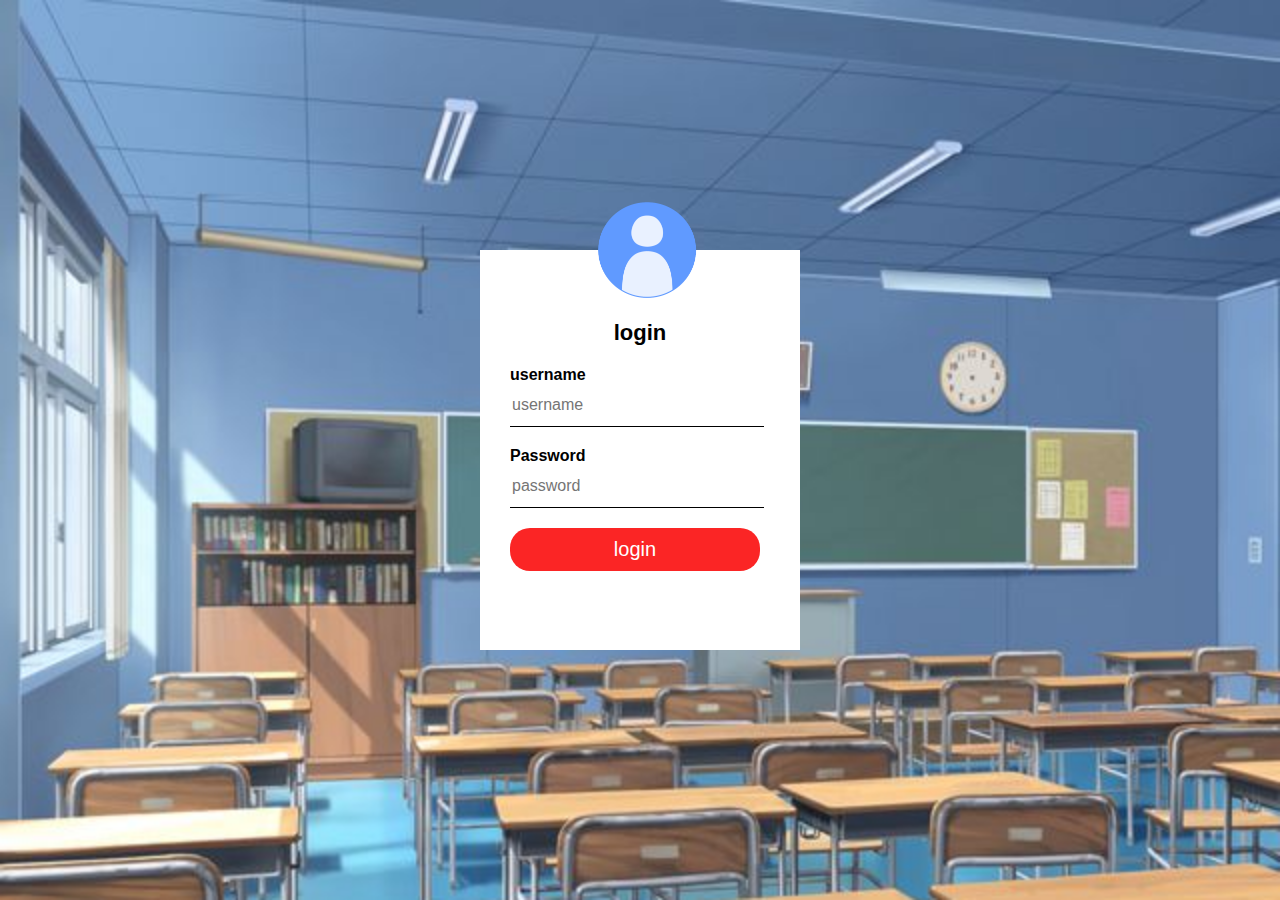
<file: index.html>
<!DOCTYPE html>


<head>
<meta charset="UTF-8">
<title>ログインフォーム</title>
  <link rel="stylesheet" type="text/css" href="login.css">
<script type="text/javascript" src="script.js"></script>

</head>
<body>
  <div id="container">

<div class="loginbox">
  <img src="logo.jpg" class="logo">
  <h1>login</h1>
    

    
  <form class="passform" action="home.html" onsubmit="return passcheck()">
<p>username</p>
    <input type="text"  placeholder="username" required id="name1">
    
    <p>Password</p>
    <input type="password" placeholder="password" required id="pass1">

       <div class=""><input type="submit" value="login">
  </form>
</div>
  </div>

  
 
</body>
</html>
</file>
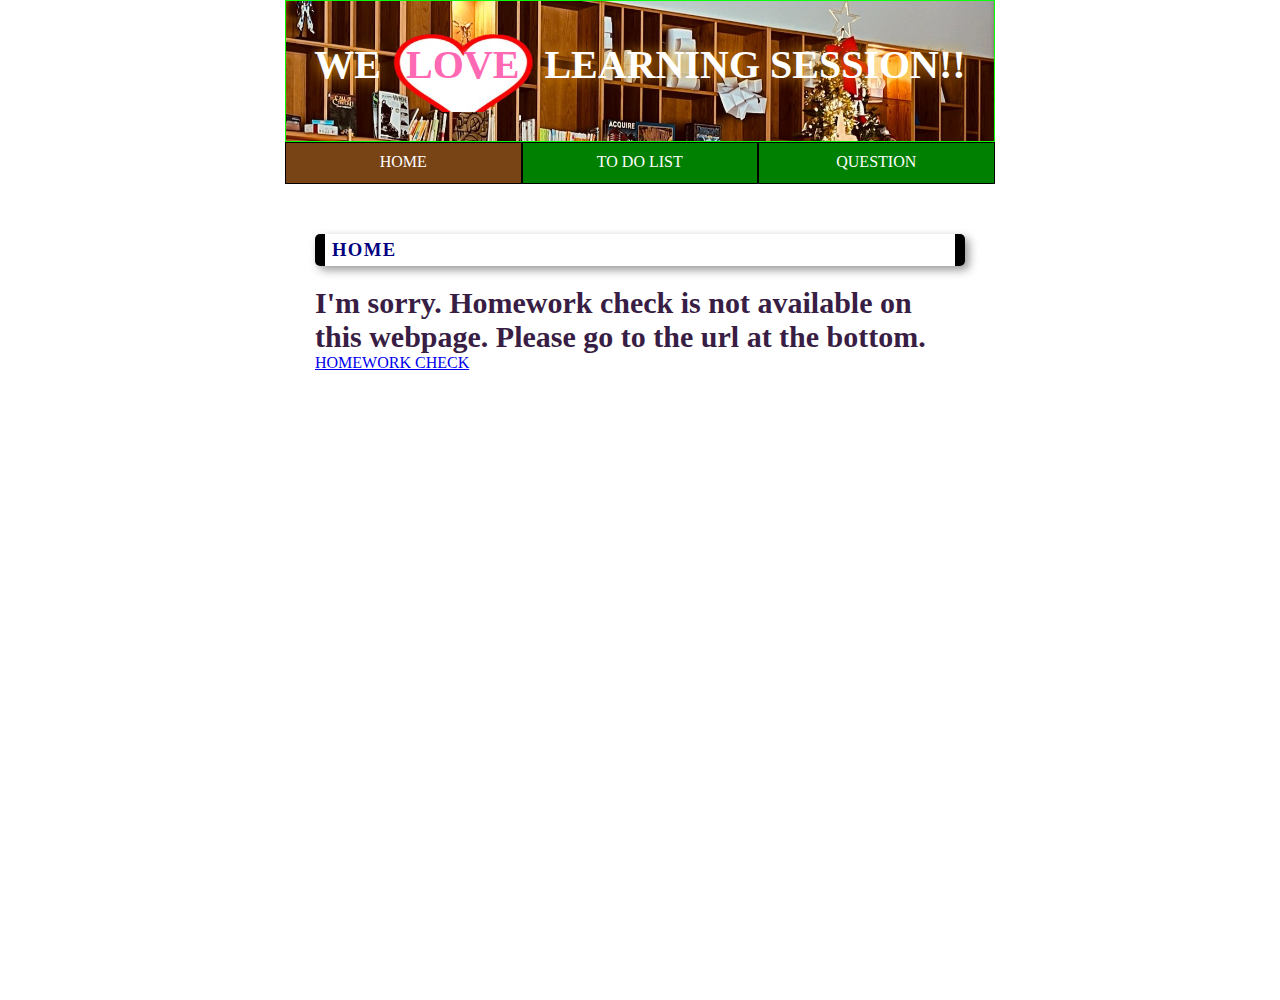
<file: home.html>
<!DOCTYPE html>

<html lang="ja">
<head>
<meta charset="UTF-8">

<body>
<link rel="stylesheet" type="text/css" href="style.css">
  <div class="app">
    <div class="screen join-screen">
    </div>  
  
</div> 
<div id="container">
<div id="header">
<h1>WE <span id="love">LOVE</span> LEARNING SESSION!!</h1>
</div>

<div id="nav">
<ul>
	<li class="active"><a href="home.html">HOME</a></li>
	<li><a href="todolist.html">TO DO LIST</a></li>
	<li><a href="question.html">QUESTION</a></li>
</ul>
</div>
<br style="clear:both">
<div id="main">
<h2>HOME</h2>
  <h3>I'm sorry. Homework check is not available on this webpage. Please go to the url at the bottom.</h3>
  
 <a href="https://docs.google.com/spreadsheets/d/1b7KEZzJAR7d3efV-5v0upPIeI_FRJedtgd9Ck1Q4z40/edit#gid=0" target="_blank">HOMEWORK CHECK</a>





</div>
</div>
</body>
</head>
</html>
</file>
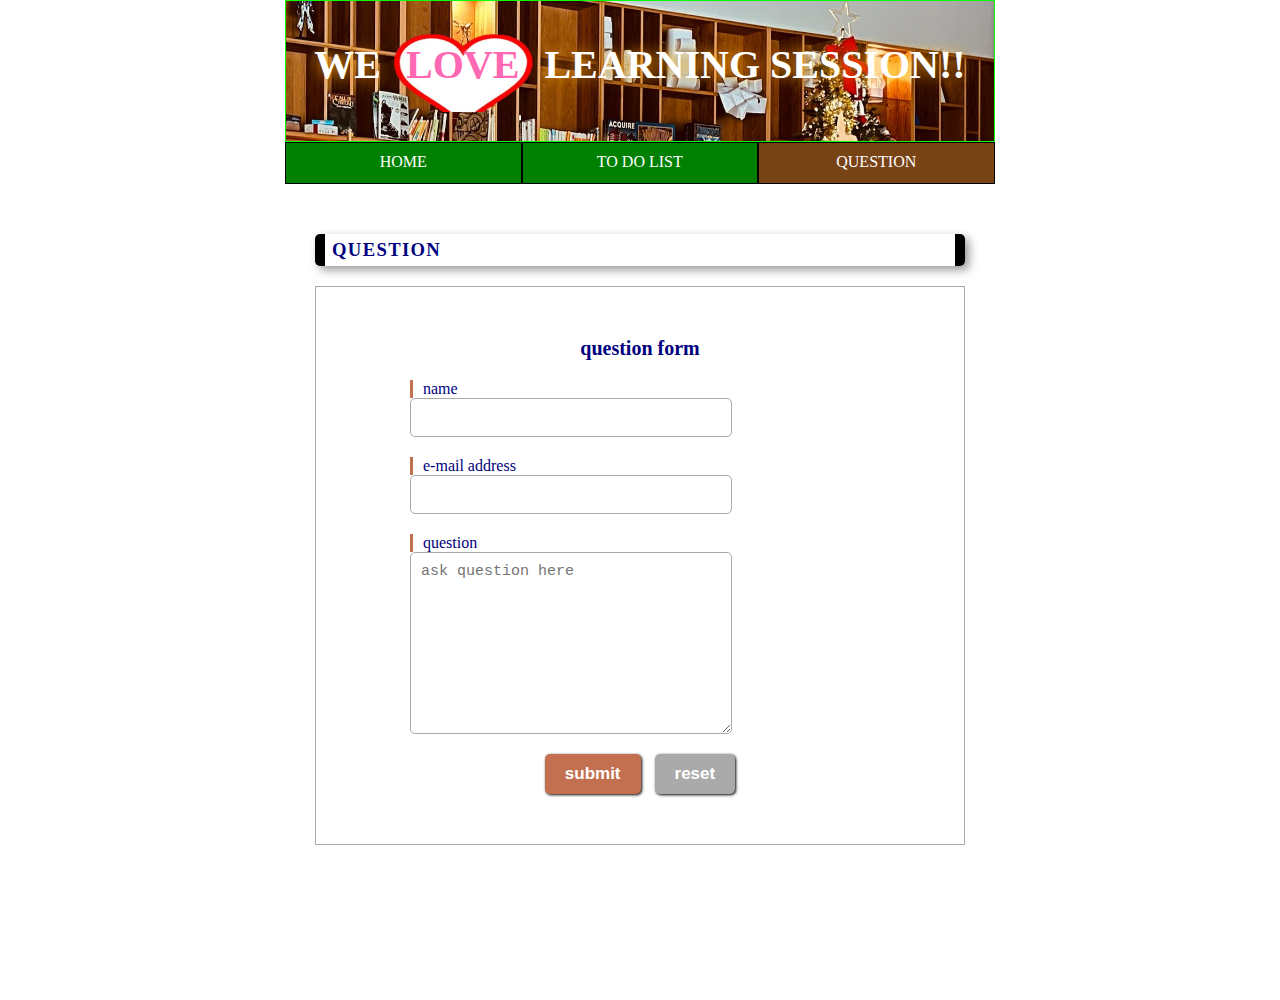
<file: question.html>
<!DOCTYPE html>

<html lang="ja">
<head>
<meta charset="UTF-8">
<body>
  <link rel="stylesheet" type="text/css" href="style.css" />
<div id="container">
<div id="header">
<h1>WE <span id="love">LOVE</span> LEARNING SESSION!!</h1>
</div>

<div id="nav">
<ul>
	<li><a href="home.html">HOME</a></li>
	<li><a href="todolist.html">TO DO LIST</a></li>
	<li class="active"> <a href="question.html">QUESTION</a></li>
</div>
<br style="clear:both">
<div id="main">
<h2>QUESTION</h2>
<div class="contact-form">
  <p class="title">question form</p>

  <form action="https://api.staticforms.xyz/submit" method="post">
    <input type="hidden" name="accessKey" value="dd9307af-5e63-403a-8970-b1c78e4b5629">
    <div class="item">
      <label class="label">name</label>
      <input type="text" class="inputs" name="name" required />
    </div>

    <div class="item">
      <label class="label">e-mail address</label>
      <input type="email" class="inputs" name="email" required />
    </div>
    
    <div class="item">
      <label class="label">question</label>
      <textarea class="inputs" placeholder="ask question here" name="message" /></textarea>
      
    </div>

    <div class="button-area">
      <input type="submit" value="submit"/>
      <input type="reset" value="reset" />
    </div>   
  </form>
</div>
</div>
</body>
</head>
</html>
</file>
<file: login.css>
body{
  width:100%;
  height:100%;
  margin: 0;
  padding: 0;
  background-image: url("kyousitu.jpg");
  font-family: sans-serif;
  background-size: 1600px;
}

.loginbox{
  width: 320px;
  height: 400px;
  background: #fff;
  color: #000;
  top: 50%;
  left: 50%;
  position: absolute;
  transform: translate(-50%,-50%);
  box-sizing: border-box;  
  padding: 70px 30px;
}

.logo{
  width: 115px;
  height:100px;
  border-radius: 50%;
  position: absolute;
  top: -50px;
  left: 110px;
}

h1{
  margin: 0;
  padding: 0 0 20px;
  text-align: center;
  font-size: 22px;
}

.loginbox p{
  margin: 0;
  padding: 0;
  font-weight: bold;
}

.loginbox input{
  width: 250px;
  margin-bottom: 20px;
}

.loginbox input[type="password"],input[type="text"]
{
  border: none;
  border-bottom: 1px solid #000;
  background: transparent;
  outline: none;
  height: 40px;
  color: #000;
  font-size: 16px;
}

.loginbox input[type="submit"]{
  border: none;
  outline: none;
  background: #fb2525;
  color: #fff;
  font-size: 20px;
  border-radius:20px;
  display:flex;
  align-content:center;
 padding:10px 100px 10px 100px;
}

.loginbox input[type="submit"]:hover
{
  cursor:pointer;
  background: #ffc107;
  color: #000;
}

.loginbox a{
  text-decoration: none;
  font-size: 20px;
  line-height: 20px;
  color: black;
}

.loginbox a:hover{
  color: blue;
}
</file>
<file: style.css>
*{margin: 0px;
		padding: 0px;}

#container{
	background:white;
  width: 710px;
  height: 1000px;
  margin: auto;
  border-left: 5px solid white;
  border-right: 5px solid white;
}

/* dsf */
#love{
   color:hotpink;
   text-shadow: 0px 0px 5px white;
   background-color:white;
  padding-bottom:25px;
  padding-right:15px;
  padding-left:15px;
  padding-top:10px;
  background:url("heart.jpg");
  background-size:145px 100px;
  
}
#header h1{	
	color: white;
  text-shadow: 0px 0px 15px orange;
	border:rgb(10 255 10) 1px solid;
	background-color:rgb(130 200 70);
	text-align: center;
  height:100px;
  padding-top:40px;
  font-size:40px;
  background: url("Image.jpg");
  background-size:710px 200px;

}



body{
	color: navy;

}
<!--button{
	color: red;
	position:relative;
	top:5px;
	left:950px;
}
!-->
#nav ul{list-style-type: none;}

#nav li{border: solid 1px black;
	padding: 10px;
	float: left;
	width:	214.5px;
	height: 20px;
	background-color: green;
	color: white;
	text-align: center;
  list-style: none;
}
.contact-form{
 border: 1.5px solid #aaa;
 padding: 50px 30px;
}

.title{
  text-align: center;
  font-size: 20px;
  margin-bottom: 20px;
  font-weight: bold;
}

form{
  width: 460px;
  margin: 0 auto;
}

.item{
  overflow: hidden;
  margin-bottom: 20px;
}

.label{
  float: left;
  margin-right: 20px;
  width: 135px;
  border-left: 3px solid #c2704f;
  padding-left: 10px;
}

.inputs{
  float: left;
  width: 300px;
}

input[type="text"], input[type="email"]{
  border: solid 1px #aaa;
  padding: 10px;
  font-size: 15px;
  border-radius: 5px;
}

textarea{
  border: 1px solid #aaa;
  border-radius: 5px;
  padding: 10px;
  height: 160px;
  width: 300px;
  font-size: 15px;
}

.button-area{
  text-align: center;
}

input[type="submit"]{
  background-color: #c2704f;
  border: none;
  padding: 10px 20px;
  color: white;
  font-size: 17px;
  font-weight: bold;
  border-radius: 5px;
  margin: 0 5px;
  box-shadow: 1px 1px 3px black;
  cursor: pointer;
}

input[type="reset"]{
  background-color: #aaa;
  border: none;
  padding: 10px 20px;
  color: white;
  font-size: 17px;
  font-weight: bold;
  border-radius: 5px;
  margin: 0 5px;
  box-shadow: 1px 1px 3px black;
  cursor: pointer;
}


#nav a{
	color: white;
	text-decoration: none;
	}

#main{height: 705px;
      padding: 30px;
       }

#main h2{
	bachground-color: #FF3333;
	border-radius:5px;
	border-left: solid 10px #000000;
	border-right: solid 10px #000000;
	padding: 5px 7px;
	margin-top: 20px;
	margin-bottom: 20px;
	box-shadow: 4px 4px 10px #999999;
	font-size: 14pt;
	color: #red;
	letter-spacing:1pt;
}

#nav li:hover{
	background-color:rgb(0 100 0);
	padding: 10px;
	width:	214.5px;
	height: 20px;
}
#nav li.active{
	background-color:rgb(120 67 21);
}
li{
  list-style:none;
}
table,th,td{
  
  table-layout:fixed;
  border-collapse:collapse;
  border:2px solid;
  padding:3px;
  width:180px;
  height:100px;
  text-align: center;
}

h3{
  font-size: 30px;
  color: #381d44;
}
</file>
